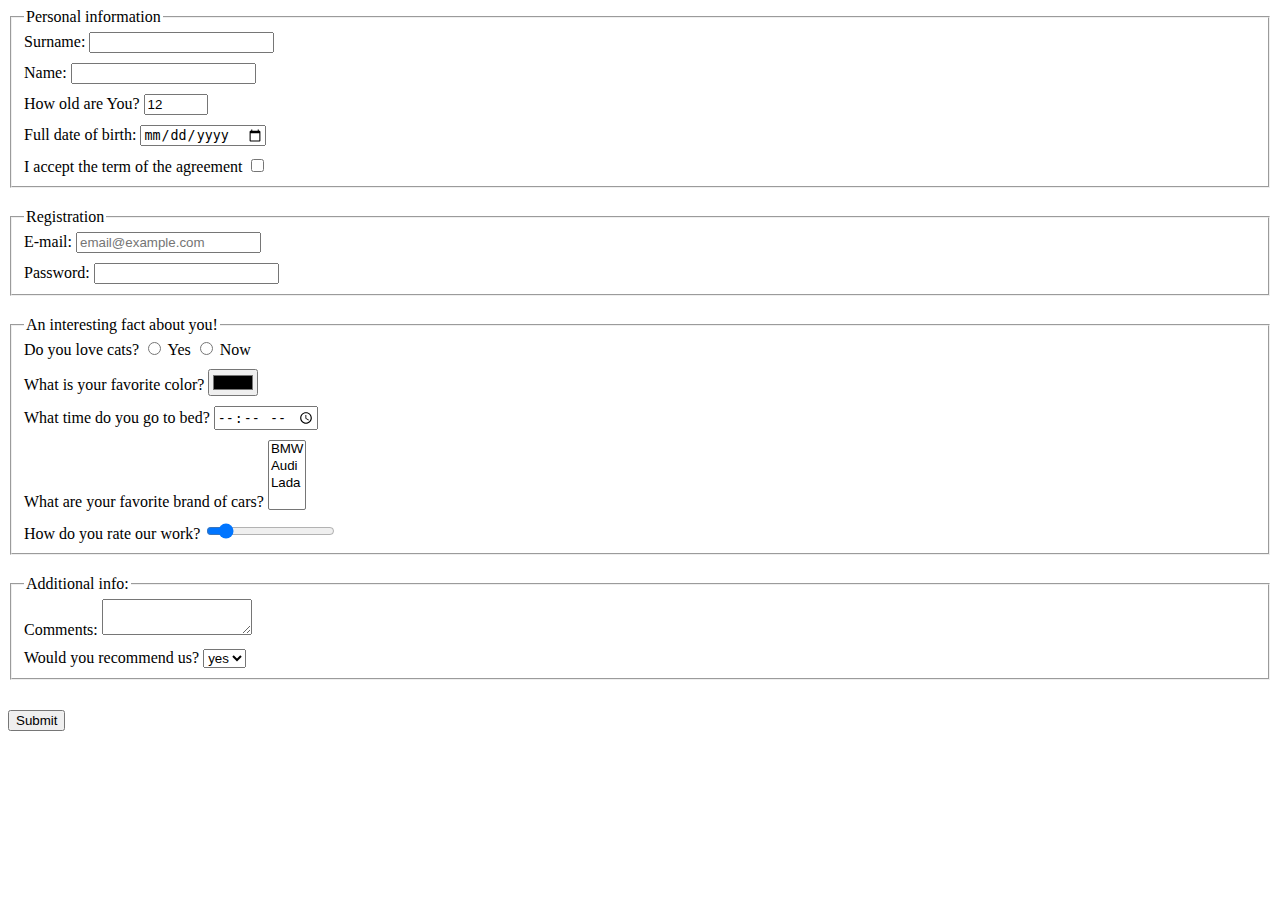
<file: index.html>
<!DOCTYPE html><html lang="en"><head><meta charset="UTF-8"><meta name="viewport" content="width=device-width, user-scalable=no, initial-scale=1.0, maximum-scale=1.0, minimum-scale=1.0"><meta http-equiv="X-UA-Compatible" content="ie=edge"><title>HTML Form</title><link rel="stylesheet" href="style.c63f7e1d.css"></head><body> <form action="submit"> <fieldset class="fieldset"> <legend>Personal information</legend>  <div class="input"> <label for="surname">Surname:</label> <input type="text" name="surname" id="surname" required autocomplete="off"> </div>  <div class="input"> <label for="name">Name:</label> <input type="text" name="name" id="name" required autocomplete="off"> </div>  <div class="input"> <label for="age">How old are You?</label> <input type="number" name="age" id="age" required min="1" max="100" value="12"> </div>  <div class="input"> <label for="birth">Full date of birth:</label> <input type="date" name="birth" id="birth" required> </div>  <div class="input"> <label for="accept">I accept the term of the agreement</label> <input type="checkbox" name="accept" id="accept"> </div> </fieldset> <fieldset class="fieldset"> <legend>Registration</legend>  <div class="input"> <label for="email">E-mail:</label> <input type="email" name="email" id="email" placeholder="email@example.com" required> </div>  <div class="input"> <label for="password">Password:</label> <input type="password" name="password" id="password" minlength="5" maxlength="25" required> </div> </fieldset> <fieldset class="fieldset"> <legend>An interesting fact about you!</legend>  <div class="input"> <span>Do you love cats?</span> <label> <input type="radio" name="loveCats" value="true"> <span>Yes</span> </label> <label> <input type="radio" name="loveCats" value="false"> <span>Now</span> </label> </div>  <div class="input"> <label for="color">What is your favorite color?</label> <input type="color" name="color" id="color" required> </div>  <div class="input"> <label for="time">What time do you go to bed?</label> <input type="time" name="time" id="time" required> </div>  <div class="input"> <label for="carBrand">What are your favorite brand of cars?</label> <select name="carBrand" multiple> <option value="BMW">BMW</option> <option value="Audi">Audi</option> <option value="Lada">Lada</option> </select> </div>  <div class="input"> <label for="range">How do you rate our work?</label> <input type="range" name="range" id="range" min="0" max="100" required value="10"> </div> </fieldset> <fieldset class="fieldset"> <legend>Additional info:</legend>  <div class="input"> <label for="comments">Comments:</label> <textarea name="comments" id="comments" cols="16" rows="2" required></textarea> </div>  <div class="input"> <label for="recommend">Would you recommend us?</label> <select name="recommend" required> <option value="yes">yes</option> <option value="no">no</option> </select> </div> </fieldset> <button type="submit">Submit</button> </form> <script type="text/javascript" src="main.5883b77c.js"></script> </body></html>
</file>
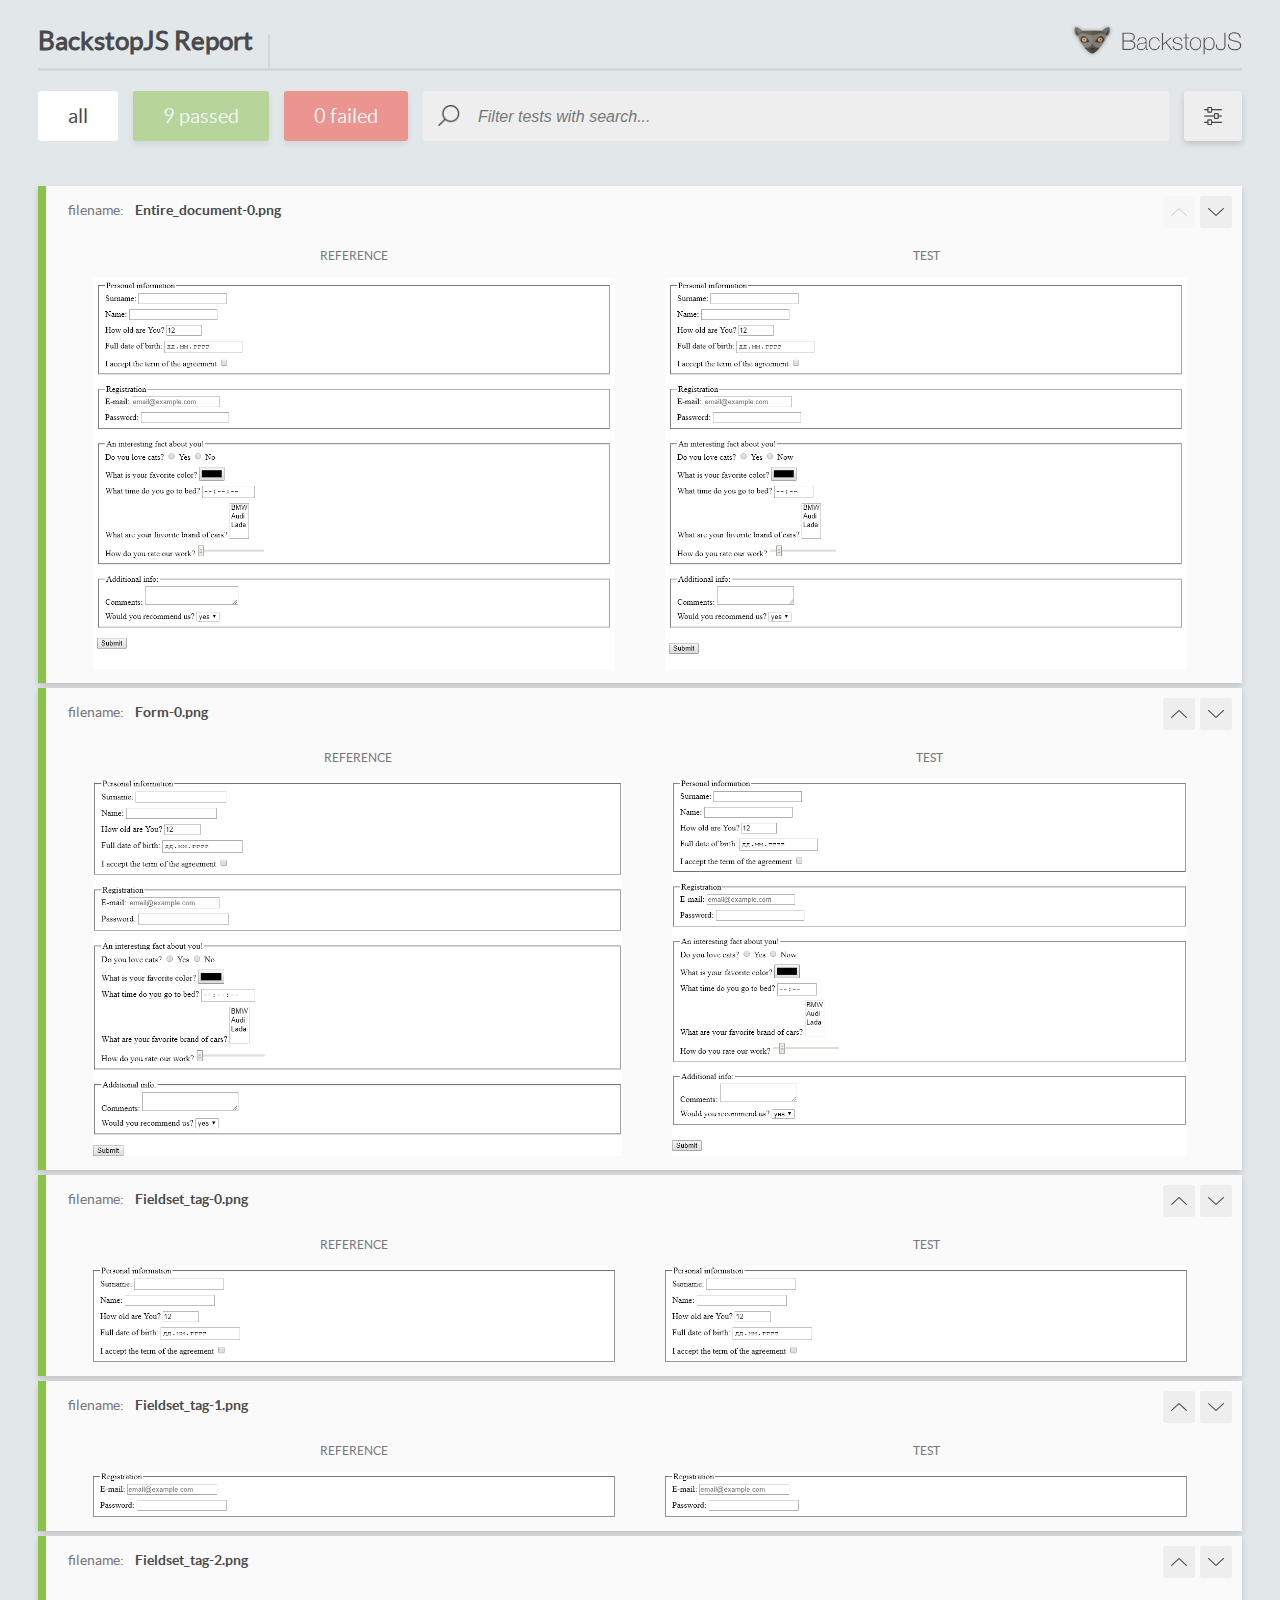
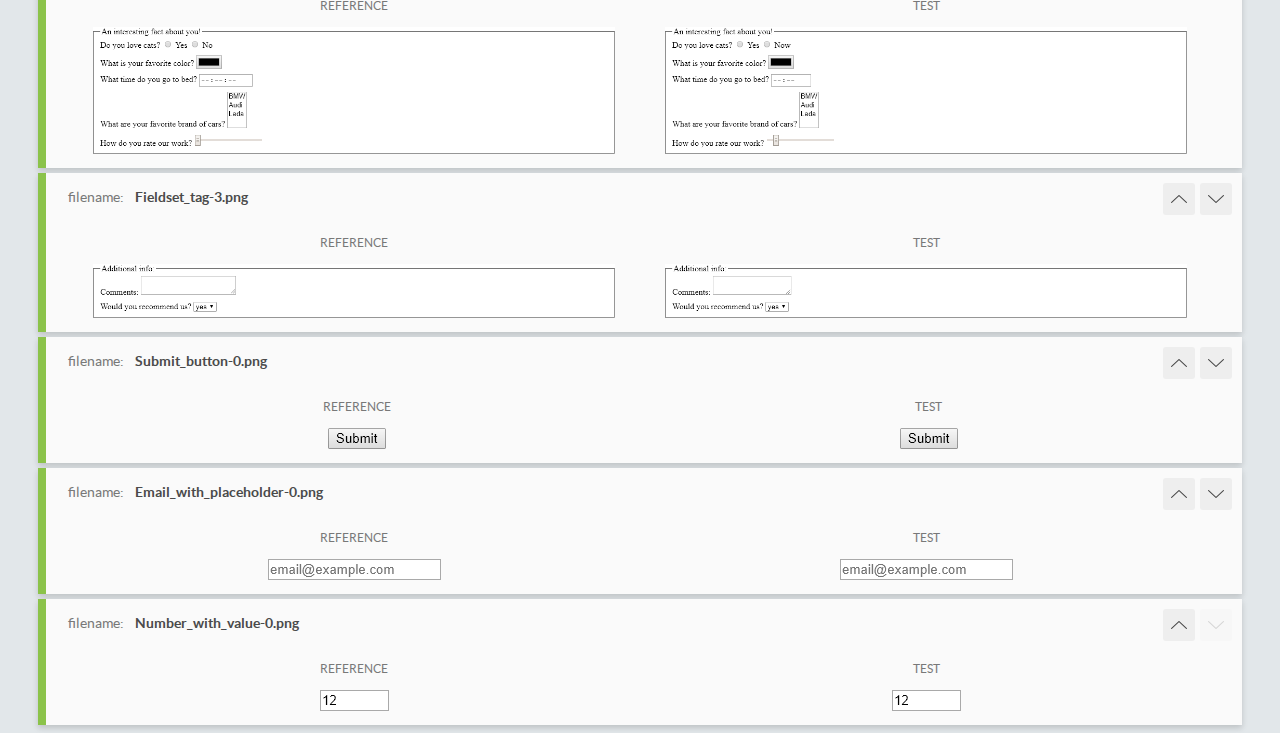
<file: report/html_report/index.html>
<!DOCTYPE html>
<html>
  <head>
    <meta charset="utf-8">
    <title>BackstopJS Report</title>

    <style>
      @font-face {
          font-family: 'latoregular';
          src: url('./assets/fonts/lato-regular-webfont.woff2') format('woff2'),
              url('./assets/fonts/lato-regular-webfont.woff') format('woff');
          font-weight: 400;
          font-style: normal;
      }
      @font-face {
          font-family: 'latobold';
          src: url('./assets/fonts/lato-bold-webfont.woff2') format('woff2'),
              url('./assets/fonts/lato-bold-webfont.woff') format('woff');
          font-weight: 700;
          font-style: normal;
      }

      .ReactModal__Body--open {
          overflow: hidden;
      }
      .ReactModal__Body--open .header {
        display: none;
      }

    </style>
  </head>
  <body style="background-color: #E2E7EA">
    <div id="root">

    </div>
    <script type="text/javascript">
      function report (report) { // eslint-disable-line no-unused-vars
        window.tests = report;
      }
    </script>
    <script type="text/javascript" src="config.js"></script>
    <script type="text/javascript" src="index_bundle.js"></script>
  </body>
</html>
</file>
<file: style.c63f7e1d.css>
.fieldset{margin-bottom:20px}.input{padding-bottom:10px}.fieldset .input:last-child{padding:0}button{margin:10px 0}
/*# sourceMappingURL=style.c63f7e1d.css.map */
</file>
